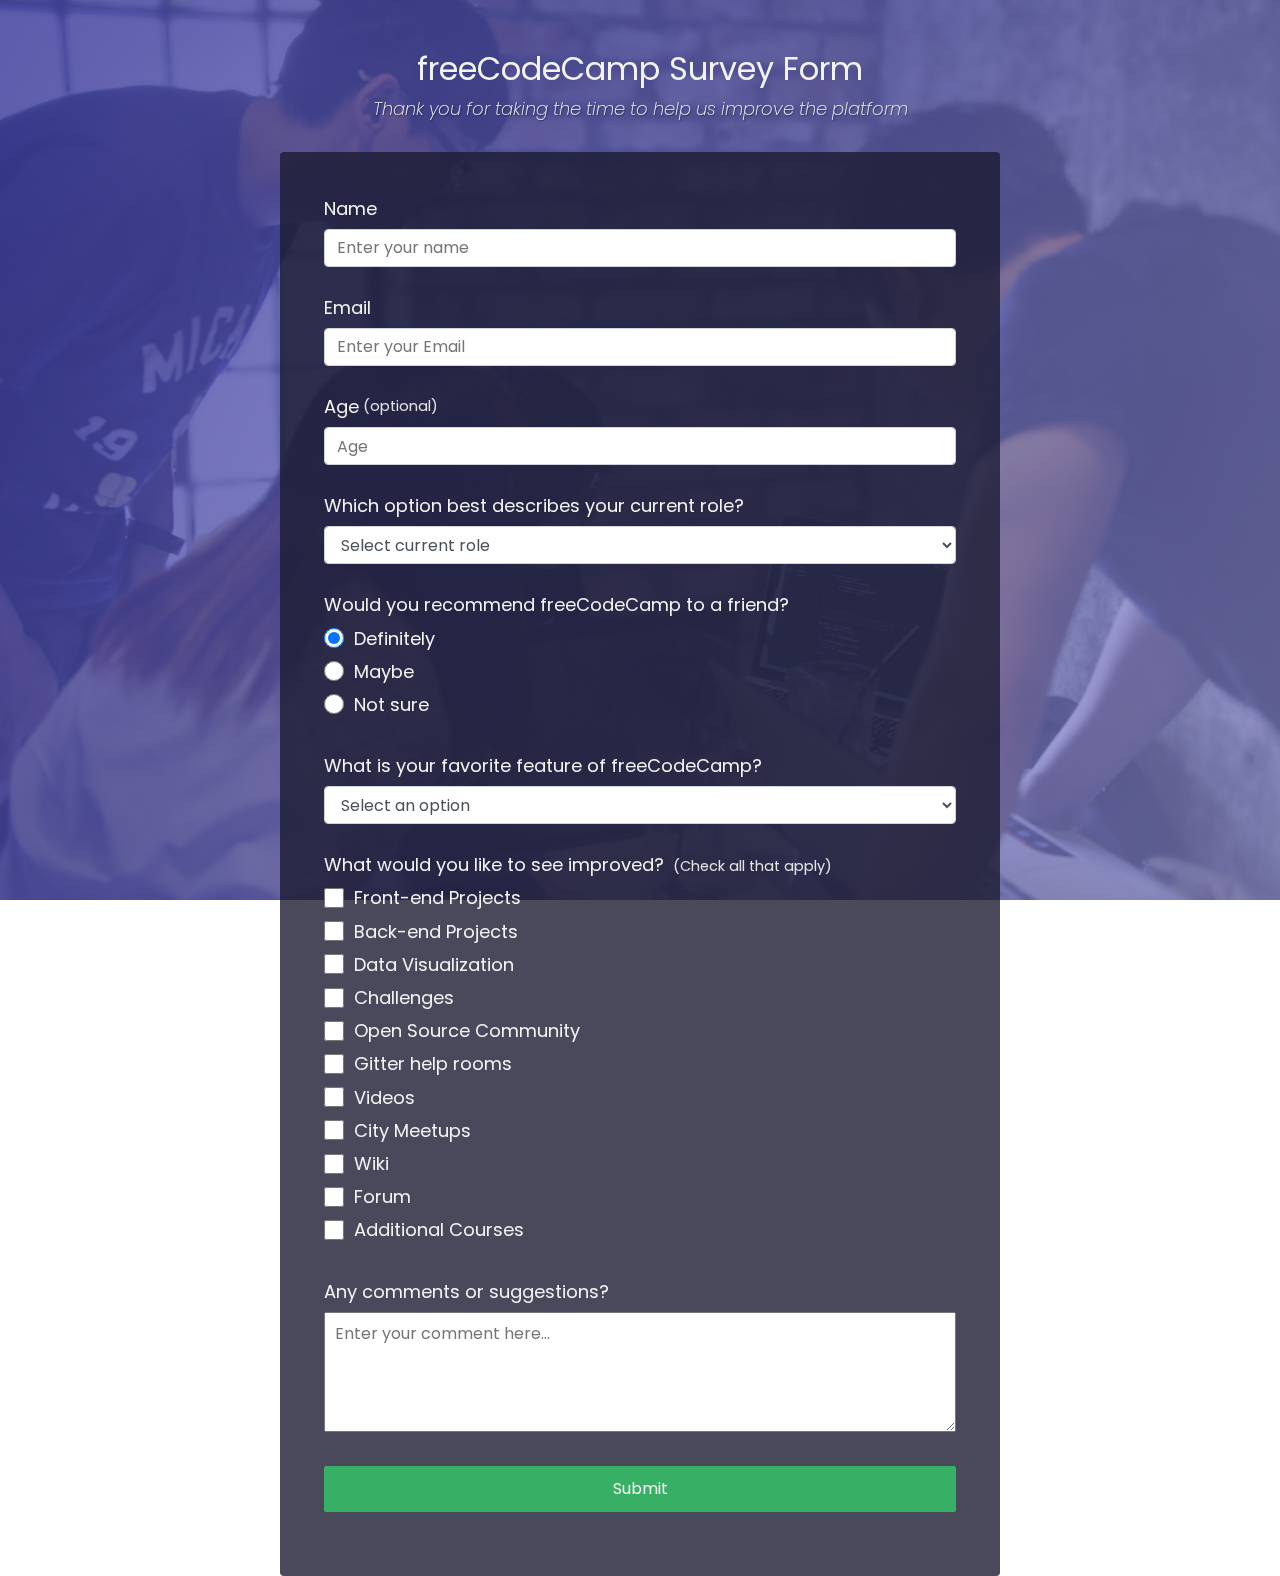
<file: .vscode/demo2/survey.html>
<!DOCTYPE html>
<html lang="en">
<head>
    <meta charset="UTF-8">
    <meta http-equiv="X-UA-Compatible" content="IE=edge">
    <meta name="viewport" content="width=device-width, initial-scale=1.0">
    <title>My Survey Form</title>
    <link rel="stylesheet" href="style.css">
</head>
<body>
    <div class="container">
        <header class="header">
          <h1 id="title" class="text-center">freeCodeCamp Survey Form</h1>
          <p id="description" class="description text-center">
            Thank you for taking the time to help us improve the platform
          </p>
        </header>
        <form id="survey-form">
          <div class="form-group">
            <label id="name-label" for="name">Name</label>
            <input
              type="text"
              name="name"
              id="name"
              class="form-control"
              placeholder="Enter your name"
              required
            />
          </div>
          <div class="form-group">
            <label id="email-label" for="email">Email</label>
            <input
              type="email"
              name="email"
              id="email"
              class="form-control"
              placeholder="Enter your Email"
              required
            />
          </div>
          <div class="form-group">
            <label id="number-label" for="number"
              >Age<span class="clue">(optional)</span></label
            >
            <input
              type="number"
              name="age"
              id="number"
              min="10"
              max="99"
              class="form-control"
              placeholder="Age"
            />
          </div>
          <div class="form-group">
            <p>Which option best describes your current role?</p>
            <select id="dropdown" name="role" class="form-control" required>
              <option disabled selected value>Select current role</option>
              <option value="student">Student</option>
              <option value="job">Full Time Job</option>
              <option value="learner">Full Time Learner</option>
              <option value="preferNo">Prefer not to say</option>
              <option value="other">Other</option>
            </select>
          </div>
      
          <div class="form-group">
            <p>Would you recommend freeCodeCamp to a friend?</p>
            <label>
              <input
                name="user-recommend"
                value="definitely"
                type="radio"
                class="input-radio"
                checked
              />Definitely</label
            >
            <label>
              <input
                name="user-recommend"
                value="maybe"
                type="radio"
                class="input-radio"
              />Maybe</label
            >
      
            <label
              ><input
                name="user-recommend"
                value="not-sure"
                type="radio"
                class="input-radio"
              />Not sure</label
            >
          </div>
      
          <div class="form-group">
            <p>
              What is your favorite feature of freeCodeCamp?
            </p>
            <select id="most-like" name="mostLike" class="form-control" required>
              <option disabled selected value>Select an option</option>
              <option value="challenges">Challenges</option>
              <option value="projects">Projects</option>
              <option value="community">Community</option>
              <option value="openSource">Open Source</option>
            </select>
          </div>
      
          <div class="form-group">
            <p>
              What would you like to see improved?
              <span class="clue">(Check all that apply)</span>
            </p>
      
            <label
              ><input
                name="prefer"
                value="front-end-projects"
                type="checkbox"
                class="input-checkbox"
              />Front-end Projects</label
            >
            <label>
              <input
                name="prefer"
                value="back-end-projects"
                type="checkbox"
                class="input-checkbox"
              />Back-end Projects</label
            >
            <label
              ><input
                name="prefer"
                value="data-visualization"
                type="checkbox"
                class="input-checkbox"
              />Data Visualization</label
            >
            <label
              ><input
                name="prefer"
                value="challenges"
                type="checkbox"
                class="input-checkbox"
              />Challenges</label
            >
            <label
              ><input
                name="prefer"
                value="open-source-community"
                type="checkbox"
                class="input-checkbox"
              />Open Source Community</label
            >
            <label
              ><input
                name="prefer"
                value="gitter-help-rooms"
                type="checkbox"
                class="input-checkbox"
              />Gitter help rooms</label
            >
            <label
              ><input
                name="prefer"
                value="videos"
                type="checkbox"
                class="input-checkbox"
              />Videos</label
            >
            <label
              ><input
                name="prefer"
                value="city-meetups"
                type="checkbox"
                class="input-checkbox"
              />City Meetups</label
            >
            <label
              ><input
                name="prefer"
                value="wiki"
                type="checkbox"
                class="input-checkbox"
              />Wiki</label
            >
            <label
              ><input
                name="prefer"
                value="forum"
                type="checkbox"
                class="input-checkbox"
              />Forum</label
            >
            <label
              ><input
                name="prefer"
                value="additional-courses"
                type="checkbox"
                class="input-checkbox"
              />Additional Courses</label
            >
          </div>
      
          <div class="form-group">
            <p>Any comments or suggestions?</p>
            <textarea
              id="comments"
              class="input-textarea"
              name="comment"
              placeholder="Enter your comment here..."
            ></textarea>
          </div>
      
          <div class="form-group">
            <button type="submit" id="submit" class="submit-button">
              Submit
            </button>
          </div>
        </form>
      </div>
      
</body>
</html>
</file>
<file: .vscode/demo2/style.css>
@import url('https://fonts.googleapis.com/css?family=Poppins:200i,400&display=swap');

:root {
  --color-white: #f3f3f3;
  --color-darkblue: #1b1b32;
  --color-darkblue-alpha: rgba(27, 27, 50, 0.8);
  --color-green: #37af65;
}

*,
*::before,
*::after {
  box-sizing: border-box;
}

body {
  font-family: 'Poppins', sans-serif;
  font-size: 1rem;
  font-weight: 400;
  line-height: 1.4;
  color: var(--color-white);
  margin: 0;
}

/* mobile friendly alternative to using background-attachment: fixed */
body::before {
  content: '';
  position: fixed;
  top: 0;
  left: 0;
  height: 100%;
  width: 100%;
  z-index: -1;
  background: var(--color-darkblue);
  background-image: linear-gradient(
      115deg,
      rgba(58, 58, 158, 0.8),
      rgba(136, 136, 206, 0.7)
    ),
    url("./survey-form-background.jpeg");
  background-size: cover;
  background-repeat: no-repeat;
  background-position: center;
}

h1 {
  font-weight: 400;
  line-height: 1.2;
}

p {
  font-size: 1.125rem;
}

h1,
p {
  margin-top: 0;
  margin-bottom: 0.5rem;
}

label {
  display: flex;
  align-items: center;
  font-size: 1.125rem;
  margin-bottom: 0.5rem;
}

input,
button,
select,
textarea {
  margin: 0;
  font-family: inherit;
  font-size: inherit;
  line-height: inherit;
}

button {
  border: none;
}

.container {
  width: 100%;
  margin: 3.125rem auto 0 auto;
}

@media (min-width: 576px) {
  .container {
    max-width: 540px;
  }
}

@media (min-width: 768px) {
  .container {
    max-width: 720px;
  }
}

.header {
  padding: 0 0.625rem;
  margin-bottom: 1.875rem;
}

.description {
  font-style: italic;
  font-weight: 200;
  text-shadow: 1px 1px 1px rgba(0, 0, 0, 0.4);
}

.clue {
  margin-left: 0.25rem;
  font-size: 0.9rem;
  color: #e4e4e4;
}

.text-center {
  text-align: center;
}

/* form */

form {
  background: var(--color-darkblue-alpha);
  padding: 2.5rem 0.625rem;
  border-radius: 0.25rem;
}

@media (min-width: 480px) {
  form {
    padding: 2.5rem;
  }
}

.form-group {
  margin: 0 auto 1.25rem auto;
  padding: 0.25rem;
}

.form-control {
  display: block;
  width: 100%;
  height: 2.375rem;
  padding: 0.375rem 0.75rem;
  color: #495057;
  background-color: #fff;
  background-clip: padding-box;
  border: 1px solid #ced4da;
  border-radius: 0.25rem;
  transition: border-color 0.15s ease-in-out, box-shadow 0.15s ease-in-out;
}

.form-control:focus {
  border-color: #80bdff;
  outline: 0;
  box-shadow: 0 0 0 0.2rem rgba(0, 123, 255, 0.25);
}

.input-radio,
.input-checkbox {
  display: inline-block;
  margin-right: 0.625rem;
  min-height: 1.25rem;
  min-width: 1.25rem;
}

.input-textarea {
  min-height: 120px;
  width: 100%;
  padding: 0.625rem;
  resize: vertical;
}

.submit-button {
  display: block;
  width: 100%;
  padding: 0.75rem;
  background: var(--color-green);
  color: inherit;
  border-radius: 2px;
  cursor: pointer;
}
</file>
